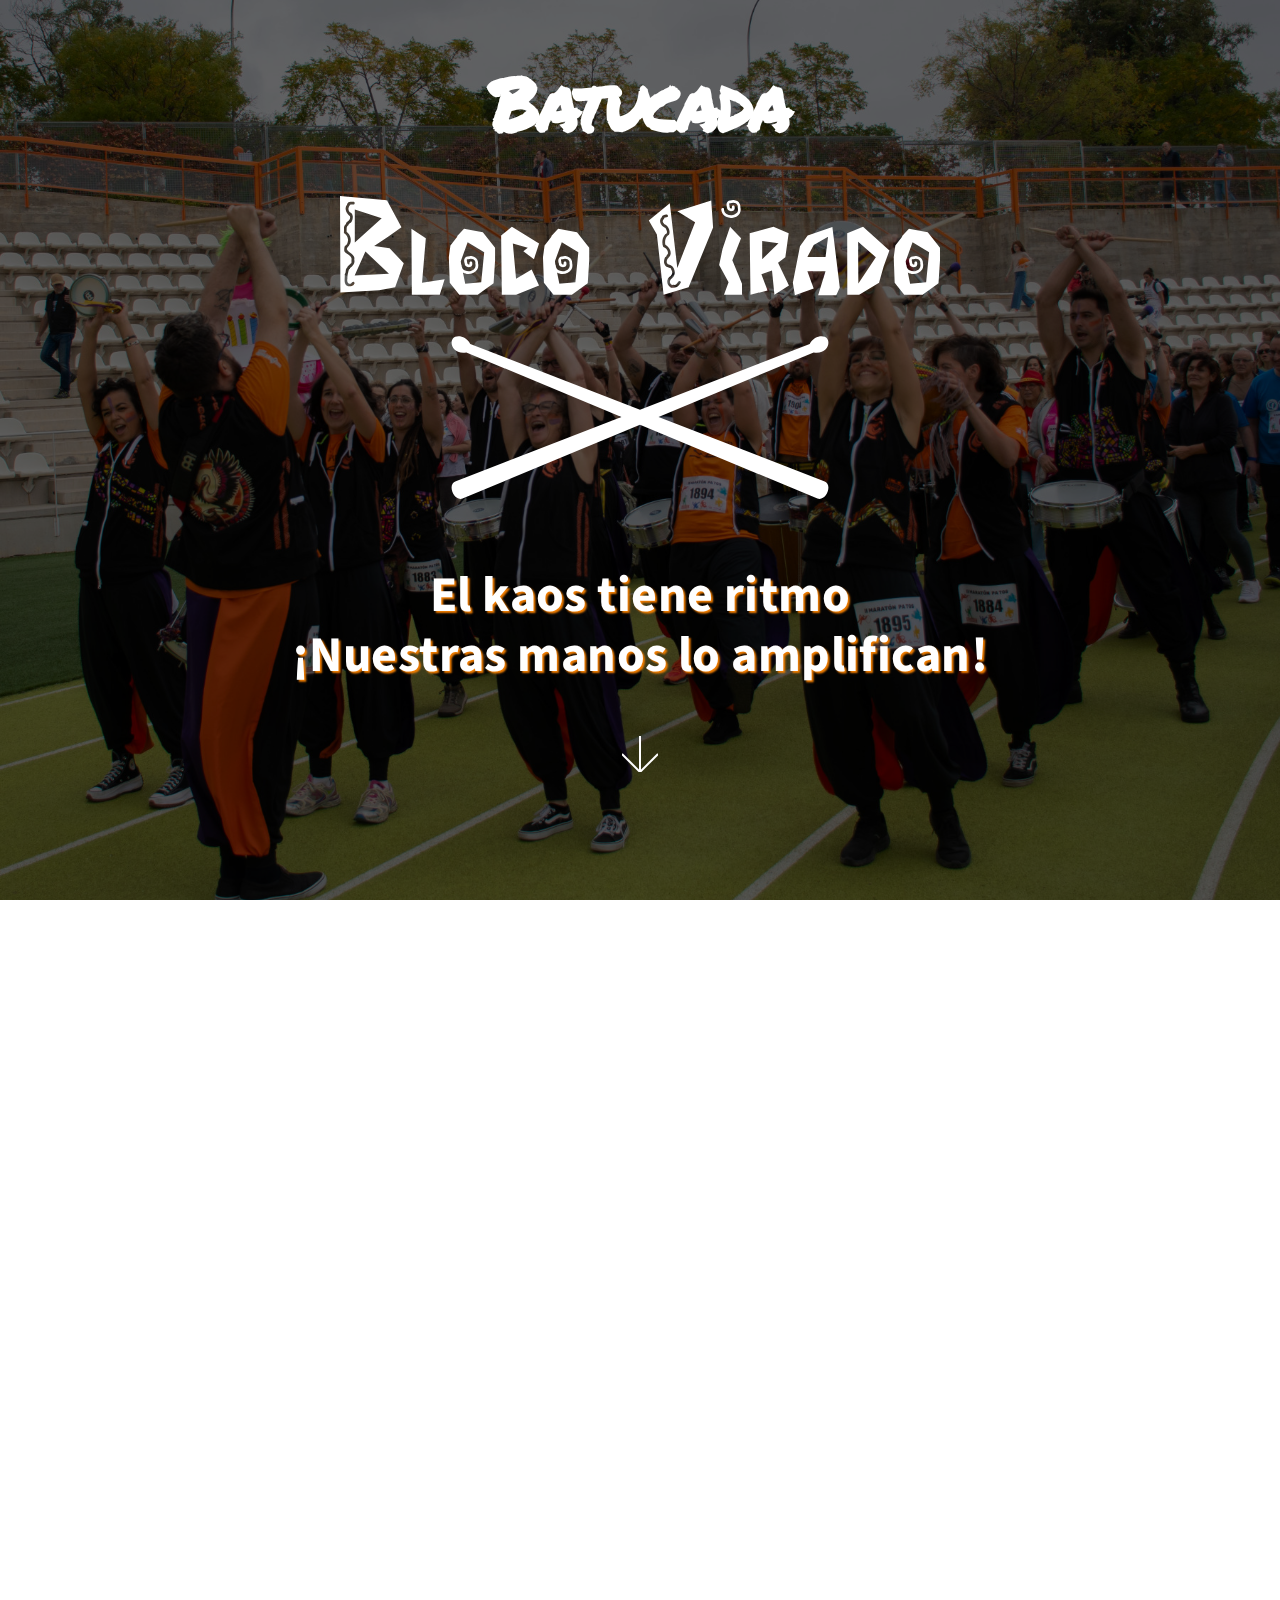
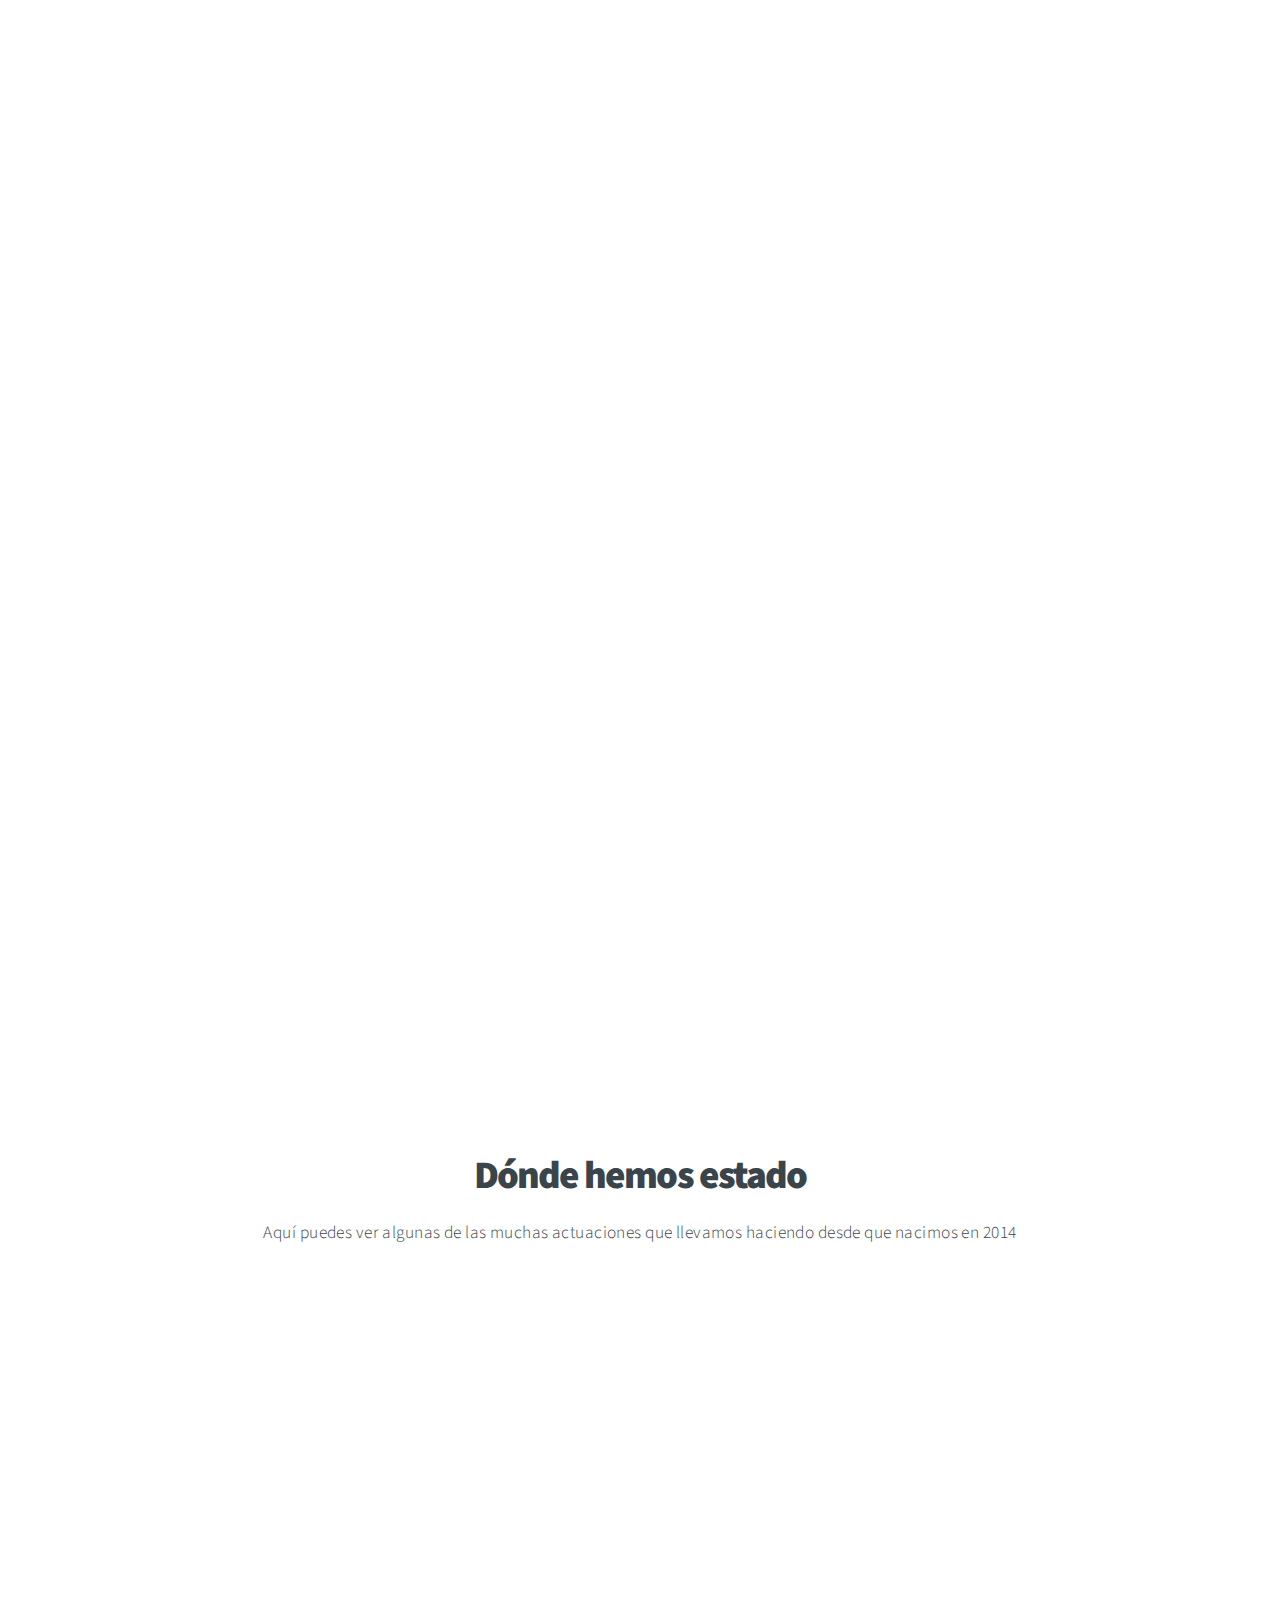
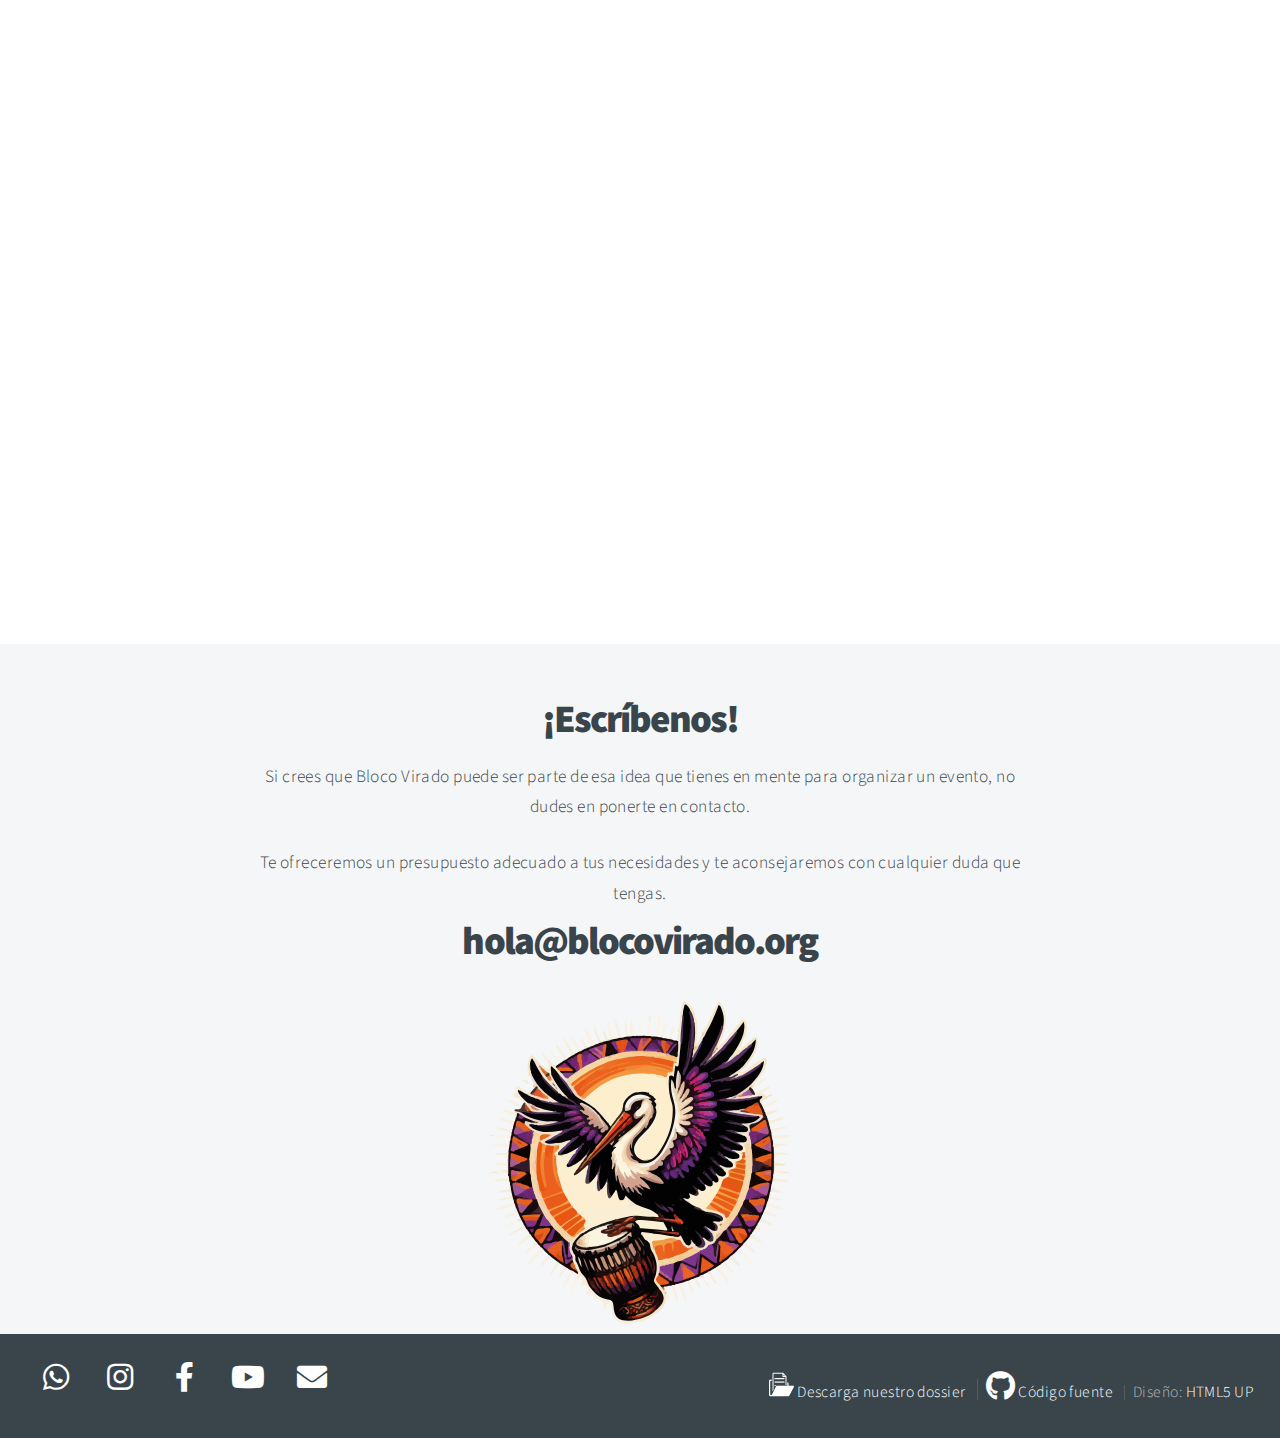
<file: public/index.html>
<!DOCTYPE HTML>
<!--
	Big Picture by HTML5 UP
	html5up.net | @ajlkn
	Free for personal and commercial use under the CCA 3.0 license (html5up.net/license)
-->
<html>
<head>
    <title>Batucada Bloco Virado</title>
    <link rel="icon" type="image/x-icon" href="images/favicon.png">
    <meta charset="utf-8"/>
    <meta name="viewport" content="width=device-width, initial-scale=1, user-scalable=no"/>
    <link rel="stylesheet" href="assets/css/main.css?v=1.2"/>
    <link rel="stylesheet" href="assets/css/custom.css?v=1.2"/>
    <noscript>
        <link rel="stylesheet" href="assets/css/noscript.css"/>
    </noscript>

    <meta property="og:title" content="Batucada Bloco Virado"/>
    <meta property="og:description"
          content="El kaos tiene ritmo ¡Nuestras manos lo amplifican! - Vista nuestra web para conocernos ;)"/>
    <meta property="og:type" content="website"/>
    <meta property="og:url" content="https://blocovirado.org"/>
    <meta property="og:image" content="https://blocovirado.org/images/preview-og3.jpg?v=1.2"/>
    <meta property="og:updated_time" content="2025-02-24T04:50:06+01:00"/>

</head>
<body class="is-preload">


<!-- Intro -->
<section id="intro" class="main style1 dark fullscreen">
    <div class="content">
        <header>
            <h2 class="custom-font">Batucada</h2>
        </header>
        <p>
            <img src="images/logo/NombreBaquetas.svg" class="portada white-filter">
        </p>
        <p class="slogan">
            El kaos tiene ritmo <br>
            ¡Nuestras manos lo amplifican!
        </p>
        <footer>
            <img src="assets/css/images/arrow.svg">
        </footer>
    </div>
</section>

<!-- One -->
<section id="one" class="main style2 right dark fullscreen">
    <div class="content box style2">
        <header>
            <h2>Quiénes somos</h2>
        </header>
        <p>Somos un <b>grupo de batucada</b> de Alcalá de Henares apasionado por los ritmos brasileños como samba
            carioca y samba reggae,
            y otros como funky, cumbia, merengue y afro.</p>
        <p> Somos <b>alegría, fiesta, ritmo, animación</b>, y hacemos que toda persona que nos escucha ¡se contagie con
            nuestra energía!</p>
    </div>
</section>

<!-- Two -->
<section id="two" class="main style2 left dark fullscreen">
    <div class="content box style2">
        <header>
            <h2>Qué ofrecemos</h2>
        </header>
        <p>Llevamos la fuerza de la percusión brasileña a cualquier evento y lugar, tanto en movimiento como en
            estático.
        <p>
            Tocamos en <b>fiestas populares, pasacalles, escuelas, bodas, fiestas particulares y de empresas,
            despedidas de soltero/a, festivales, actos solidarios y benéficos o encuentros de batucadas.</b></p>
    </div>
</section>

<!-- Performances -->
<section id="work" class="main style3 primary">
    <div class="content">
        <header>
            <h2>Dónde hemos estado</h2>
            <p>Aquí puedes ver algunas de las muchas actuaciones que llevamos haciendo desde que nacimos en 2014 </p>
        </header>

        <!-- Gallery  -->
        <div class="gallery">

            <article class="from-left">
                <a href="images/fulls/maraton-pa-tos-full.jpeg" class="image fit orange">
                    <img class="img-bolo" src="images/fulls/maraton-pa-tos-full.jpeg"
                         title="Maratón pa tos (Fund. Gomaespuma) - Octubre 2024"
                         alt="Maratón pa tos (Fund. Gomaespuma) - Octubre 2024"/>
                    <div class="image-title">
                        Maratón pa tos (Fund. Gomaespuma)<p>-Octubre 2024-
                    </div>
                </a>
            </article>
            <article class="from-right">
                <a href="images/fulls/alcalasuena24.jpeg" class="image fit purple">
                    <img class="img-bolo" src="images/fulls/alcalasuena24.jpeg"
                         title="Festival Alcalá Suena - Junio 2024"
                         alt="Festival Alcalá Suena - Junio 2024"/>
                    <div class="image-title">
                        Festival Alcalá Suena<p>-Junio 2024-
                    </div>
                </a>
            </article>
            <article class="from-left">
                <a href="images/fulls/cabalgatavillanueva.jpeg" class="image fit orange">
                    <img class="img-bolo" src="images/fulls/cabalgatavillanueva.jpeg"
                         title="Cabalgata Villanueva de la Torre"
                         alt="Cabalgata Villanueva de la Torre"/>
                    <div class="image-title">
                        Cabalgata Villanueva de la Torre
                    </div>
                </a>
            </article>
            <article class="from-right">
                <a href="images/fulls/ritmosintegran.jpeg" class="image fit purple">
                    <img class="img-bolo" src="images/fulls/ritmosintegran.jpeg"
                         title="Festival Ritmos que integran - Mayo 2023"
                         alt="Festival Ritmos que integran - Mayo 2023"/>
                    <div class="image-title">
                        Festival Ritmos que integran<p>- Mayo 2023-
                    </div>
                </a>
            </article>
            <article class="from-left">
                <a href="images/fulls/marcha-ela.jpeg" class="image fit orange">
                    <img class="img-bolo" src="images/fulls/marcha-ela.jpeg"
                         title="Marcha benéfica Dale Caña al ELA - Febrero 2024"
                         alt="Marcha benéfica Dale Caña al ELA - Febrero 2024"/>
                    <div class="image-title">
                        Marcha benéfica Dale Caña al ELA<p>- Febrero 2024-
                    </div>
                </a>
            </article>
            <article class="from-right">
                <a href="images/fulls/marcha-zombi.jpg" class="image fit purple">
                    <img class="img-bolo" src="images/fulls/marcha-zombi.jpg"
                         title="Marcha Zombi Alcalá - Octubre 2018"
                         alt="Marcha Zombi Alcalá - Octubre 2018"/>
                    <div class="image-title">
                        Marcha Zombi Alcalá<p>- Octubre 2018-
                    </div>
                </a>
            </article>
        </div>

    </div>
</section>


<!-- Upcoming events -->
<eventos-aem id-banda="265"></eventos-aem>
<script src="assets/js/aem-events-component.js"></script>


<!-- Contact -->
<section id="contact" class="main style3 secondary">
    <div class="content">
        <header>
            <h2>¡Escríbenos!</h2>
            <p> Si crees que Bloco Virado puede ser parte de esa idea que tienes en mente para organizar un evento,
                no dudes en ponerte en contacto.</p>
            <p>Te ofreceremos un presupuesto adecuado a tus necesidades y te aconsejaremos con cualquier duda que
                tengas. </p>

            <h2>
                <script type="text/javascript">
                    document.write(`<a href="mailto:&#104;&#111;&#108;&#97;&#64;&#98;&#108;&#111;&#99;&#111;&#118;&#105;&#114;&#97;&#100;&#111;&#46;&#111;&#114;&#103;" rel="nofollow noopener noreferrer">&#104;&#111;&#108;&#97;&#64;&#98;&#108;&#111;&#99;&#111;&#118;&#105;&#114;&#97;&#100;&#111;&#46;&#111;&#114;&#103;</a>`);
                </script>
            </h2>

        </header>

        <img src="images/logo/LogoCiguena.svg" class="logo-ciguena"/>

        <h3 hidden>Para más información <a href="#">descarga nuestro dossier</a></h3>
    </div>
</section>

<!-- Footer -->
<footer id="footer">

    <!-- Icons -->
    <ul class="icons">
        <li><a href="https://wa.me/34633113013" class="icon brands fa-whatsapp" target="_blank"><span class="label">Whatsapp</span></a>
        </li>
        <li><a href="https://www.instagram.com/batucada_bloco_virado/" class="icon brands fa-instagram"
               target="_blank"><span class="label">Instagram</span></a></li>
        <li><a href="https://www.facebook.com/blocovirado" class="icon brands fa-facebook-f" target="_blank"><span
                class="label">Facebook</span></a></li>
        <li><a href="https://www.youtube.com/@blocoviradobatucada8221" class="icon brands fa-youtube"
               target="_blank"><span class="label">Youtube</span></a></li>
        <li>
                <script type="text/javascript">
                    document.write(`<a href="mailto:&#104;&#111;&#108;&#97;&#64;&#98;&#108;&#111;&#99;&#111;&#118;&#105;&#114;&#97;&#100;&#111;&#46;&#111;&#114;&#103;"
                    rel="nofollow noopener noreferrer" class="icon solid fa-envelope">
                    <span class="label">Email</span></a>`);
                </script>
        </li>
    </ul>

    <!-- Menu -->
    <ul class="menu">
        <li><a href="https://drive.google.com/file/d/121yFfQ6nRbKOkJnIb5UZnzT1TJmCPMGb/view?usp=drivesdk0"
               target="_blank"><img src="images/ic_dossier.png" width="25"/> Descarga nuestro dossier</a></li>
        <li><a href="https://github.com/jbc25/web-bloco-virado" class="icon brands fa-github"
                              target="_blank"> Código fuente</a></li>
        <li>Diseño: <a href="https://html5up.net" target="_blank">HTML5 UP</a></li>
    </ul>

</footer>

<!-- Scripts -->
<script src="assets/js/jquery.min.js"></script>
<script src="assets/js/jquery.poptrox.min.js"></script>
<script src="assets/js/jquery.scrolly.min.js"></script>
<script src="assets/js/jquery.scrollex.min.js"></script>
<script src="assets/js/browser.min.js"></script>
<script src="assets/js/breakpoints.min.js"></script>
<script src="assets/js/util.js"></script>
<script src="assets/js/main.js"></script>

</body>
</html>
</file>
<file: public/assets/css/custom.css>
@font-face{
  font-family: "Marker";
  src: url("../webfonts/PermanentMarker-Regular.ttf") format("truetype");
}

.custom-font {
    font-family: "Marker";
}

.white-filter {
    filter: brightness(0) saturate(100%) invert(100%) sepia(0%) saturate(1581%) hue-rotate(215deg) brightness(118%) contrast(100%);
}

.logo-header img {
    height: 50px;
}

.portada {
    width: 90%;
    max-width: 600px;
    padding-top: 40px;
    padding-bottom: 40px;
}

.slogan {
    text-shadow: 2px 2px 2px #f17d00;
    font-weight: bold;
    font-size: 50px;
    line-height: 1.2;
}

@media screen and (max-width: 736px) {

    .slogan {
        font-size: 30px;
    }
}

.logo-lineas-ropa {
    filter: brightness(0) saturate(100%) invert(29%) sepia(16%) saturate(3642%) hue-rotate(289deg) brightness(88%) contrast(89%);
    width: 80%;
    max-width: 600px;
}

a:link, a:visited {
  text-decoration: none !important;
}

.logo-ciguena {
    max-width: 300px;

}



/* Bolos grid */

.img-bolo {
	height: 300px !important;
    height: auto;
    object-fit: cover;
}



.image-title {
    position: absolute;
    top: 50%;
    left: 50%;
    transform: translate(-50%, -50%);
    background: rgba(0, 0, 0, 0.6);
    color: white;
    padding: 10px 20px;
    border-radius: 5px;
    font-size: 1.3em;
    text-align: center;
    max-width: 80%;
}


.orange:before {
    border: 4px solid #ef7d00;
    background-color: rgba(239, 125, 0, 0.5); /* #ef7d00 with 0.3 opacity */
}

.purple:before {
    border: 4px solid #ad4582;
    background-color: rgba(173, 69, 130, 0.5); /* #ef7d00 with 0.3 opacity */
}
</file>
<file: public/assets/css/noscript.css>
/*
	Big Picture by HTML5 UP
	html5up.net | @ajlkn
	Free for personal and commercial use under the CCA 3.0 license (html5up.net/license)
*/

/* Loader */

	body:before, body:after {
		display: none;
	}
</file>
<file: public/assets/css/main.css>
@import url("https://fonts.googleapis.com/css?family=Source+Sans+Pro:300,900");
@import url("fontawesome-all.min.css");

/*
	Big Picture by HTML5 UP
	html5up.net | @ajlkn
	Free for personal and commercial use under the CCA 3.0 license (html5up.net/license)
*/

html, body, div, span, applet, object,
iframe, h1, h2, h3, h4, h5, h6, p, blockquote,
pre, a, abbr, acronym, address, big, cite,
code, del, dfn, em, img, ins, kbd, q, s, samp,
small, strike, strong, sub, sup, tt, var, b,
u, i, center, dl, dt, dd, ol, ul, li, fieldset,
form, label, legend, table, caption, tbody,
tfoot, thead, tr, th, td, article, aside,
canvas, details, embed, figure, figcaption,
footer, header, hgroup, menu, nav, output, ruby,
section, summary, time, mark, audio, video {
	margin: 0;
	padding: 0;
	border: 0;
	font-size: 100%;
	font: inherit;
	vertical-align: baseline;}

article, aside, details, figcaption, figure,
footer, header, hgroup, menu, nav, section {
	display: block;}

body {
	line-height: 1;
}

ol, ul {
	list-style: none;
}

blockquote, q {
	quotes: none;
}

	blockquote:before, blockquote:after, q:before, q:after {
		content: '';
		content: none;
	}

table {
	border-collapse: collapse;
	border-spacing: 0;
}

body {
	-webkit-text-size-adjust: none;
}

mark {
	background-color: transparent;
	color: inherit;
}

input::-moz-focus-inner {
	border: 0;
	padding: 0;
}

input, select, textarea {
	-moz-appearance: none;
	-webkit-appearance: none;
	-ms-appearance: none;
	appearance: none;
}

/* Basic */

	@-ms-viewport {
		width: device-width;
	}

	html {
		height: 100%;
	}

	html {
		box-sizing: border-box;
	}

	*, *:before, *:after {
		box-sizing: inherit;
	}

	body {
		background: #ffffff;
		height: 100%;
		min-width: 320px;
	}

		body.is-preload *, body.is-preload *:before, body.is-preload *:after {
			-moz-animation: none !important;
			-webkit-animation: none !important;
			-ms-animation: none !important;
			animation: none !important;
			-moz-transition: none !important;
			-webkit-transition: none !important;
			-ms-transition: none !important;
			transition: none !important;
		}

/* Spinner */

	@-moz-keyframes spinner-rotate {
		0% {
			-moz-transform: scale(1) rotate(0deg);
			-webkit-transform: scale(1) rotate(0deg);
			-ms-transform: scale(1) rotate(0deg);
			transform: scale(1) rotate(0deg);
		}

		100% {
			-moz-transform: scale(1) rotate(360deg);
			-webkit-transform: scale(1) rotate(360deg);
			-ms-transform: scale(1) rotate(360deg);
			transform: scale(1) rotate(360deg);
		}
	}

	@-webkit-keyframes spinner-rotate {
		0% {
			-moz-transform: scale(1) rotate(0deg);
			-webkit-transform: scale(1) rotate(0deg);
			-ms-transform: scale(1) rotate(0deg);
			transform: scale(1) rotate(0deg);
		}

		100% {
			-moz-transform: scale(1) rotate(360deg);
			-webkit-transform: scale(1) rotate(360deg);
			-ms-transform: scale(1) rotate(360deg);
			transform: scale(1) rotate(360deg);
		}
	}

	@-ms-keyframes spinner-rotate {
		0% {
			-moz-transform: scale(1) rotate(0deg);
			-webkit-transform: scale(1) rotate(0deg);
			-ms-transform: scale(1) rotate(0deg);
			transform: scale(1) rotate(0deg);
		}

		100% {
			-moz-transform: scale(1) rotate(360deg);
			-webkit-transform: scale(1) rotate(360deg);
			-ms-transform: scale(1) rotate(360deg);
			transform: scale(1) rotate(360deg);
		}
	}

	@keyframes spinner-rotate {
		0% {
			-moz-transform: scale(1) rotate(0deg);
			-webkit-transform: scale(1) rotate(0deg);
			-ms-transform: scale(1) rotate(0deg);
			transform: scale(1) rotate(0deg);
		}

		100% {
			-moz-transform: scale(1) rotate(360deg);
			-webkit-transform: scale(1) rotate(360deg);
			-ms-transform: scale(1) rotate(360deg);
			transform: scale(1) rotate(360deg);
		}
	}

/* Loader */

	@-moz-keyframes spinner-show {
		0% {
			opacity: 0;
		}

		100% {
			opacity: 1;
		}
	}

	@-webkit-keyframes spinner-show {
		0% {
			opacity: 0;
		}

		100% {
			opacity: 1;
		}
	}

	@-ms-keyframes spinner-show {
		0% {
			opacity: 0;
		}

		100% {
			opacity: 1;
		}
	}

	@keyframes spinner-show {
		0% {
			opacity: 0;
		}

		100% {
			opacity: 1;
		}
	}

	@-moz-keyframes spinner-hide {
		0% {
			-moz-transform: scale(1) rotate(0deg);
			-webkit-transform: scale(1) rotate(0deg);
			-ms-transform: scale(1) rotate(0deg);
			transform: scale(1) rotate(0deg);
			color: #e5e6e7;
			z-index: 100001;
		}

		99% {
			-moz-transform: scale(0.5) rotate(360deg);
			-webkit-transform: scale(0.5) rotate(360deg);
			-ms-transform: scale(0.5) rotate(360deg);
			transform: scale(0.5) rotate(360deg);
			color: #e5e6e7;
			z-index: 100001;
		}

		100% {
			-moz-transform: scale(0.5) rotate(360deg);
			-webkit-transform: scale(0.5) rotate(360deg);
			-ms-transform: scale(0.5) rotate(360deg);
			transform: scale(0.5) rotate(360deg);
			color: #e5e6e7;
			z-index: -1;
		}
	}

	@-webkit-keyframes spinner-hide {
		0% {
			-moz-transform: scale(1) rotate(0deg);
			-webkit-transform: scale(1) rotate(0deg);
			-ms-transform: scale(1) rotate(0deg);
			transform: scale(1) rotate(0deg);
			color: #e5e6e7;
			z-index: 100001;
		}

		99% {
			-moz-transform: scale(0.5) rotate(360deg);
			-webkit-transform: scale(0.5) rotate(360deg);
			-ms-transform: scale(0.5) rotate(360deg);
			transform: scale(0.5) rotate(360deg);
			color: #e5e6e7;
			z-index: 100001;
		}

		100% {
			-moz-transform: scale(0.5) rotate(360deg);
			-webkit-transform: scale(0.5) rotate(360deg);
			-ms-transform: scale(0.5) rotate(360deg);
			transform: scale(0.5) rotate(360deg);
			color: #e5e6e7;
			z-index: -1;
		}
	}

	@-ms-keyframes spinner-hide {
		0% {
			-moz-transform: scale(1) rotate(0deg);
			-webkit-transform: scale(1) rotate(0deg);
			-ms-transform: scale(1) rotate(0deg);
			transform: scale(1) rotate(0deg);
			color: #e5e6e7;
			z-index: 100001;
		}

		99% {
			-moz-transform: scale(0.5) rotate(360deg);
			-webkit-transform: scale(0.5) rotate(360deg);
			-ms-transform: scale(0.5) rotate(360deg);
			transform: scale(0.5) rotate(360deg);
			color: #e5e6e7;
			z-index: 100001;
		}

		100% {
			-moz-transform: scale(0.5) rotate(360deg);
			-webkit-transform: scale(0.5) rotate(360deg);
			-ms-transform: scale(0.5) rotate(360deg);
			transform: scale(0.5) rotate(360deg);
			color: #e5e6e7;
			z-index: -1;
		}
	}

	@keyframes spinner-hide {
		0% {
			-moz-transform: scale(1) rotate(0deg);
			-webkit-transform: scale(1) rotate(0deg);
			-ms-transform: scale(1) rotate(0deg);
			transform: scale(1) rotate(0deg);
			color: #e5e6e7;
			z-index: 100001;
		}

		99% {
			-moz-transform: scale(0.5) rotate(360deg);
			-webkit-transform: scale(0.5) rotate(360deg);
			-ms-transform: scale(0.5) rotate(360deg);
			transform: scale(0.5) rotate(360deg);
			color: #e5e6e7;
			z-index: 100001;
		}

		100% {
			-moz-transform: scale(0.5) rotate(360deg);
			-webkit-transform: scale(0.5) rotate(360deg);
			-ms-transform: scale(0.5) rotate(360deg);
			transform: scale(0.5) rotate(360deg);
			color: #e5e6e7;
			z-index: -1;
		}
	}

	@-moz-keyframes overlay-hide {
		0% {
			opacity: 1;
			z-index: 100000;
		}

		15% {
			opacity: 1;
			z-index: 100000;
		}

		99% {
			opacity: 0;
			z-index: 100000;
		}

		100% {
			opacity: 0;
			z-index: -1;
		}
	}

	@-webkit-keyframes overlay-hide {
		0% {
			opacity: 1;
			z-index: 100000;
		}

		15% {
			opacity: 1;
			z-index: 100000;
		}

		99% {
			opacity: 0;
			z-index: 100000;
		}

		100% {
			opacity: 0;
			z-index: -1;
		}
	}

	@-ms-keyframes overlay-hide {
		0% {
			opacity: 1;
			z-index: 100000;
		}

		15% {
			opacity: 1;
			z-index: 100000;
		}

		99% {
			opacity: 0;
			z-index: 100000;
		}

		100% {
			opacity: 0;
			z-index: -1;
		}
	}

	@keyframes overlay-hide {
		0% {
			opacity: 1;
			z-index: 100000;
		}

		15% {
			opacity: 1;
			z-index: 100000;
		}

		99% {
			opacity: 0;
			z-index: 100000;
		}

		100% {
			opacity: 0;
			z-index: -1;
		}
	}

	body {
		text-decoration: none;
	}

		body:before {
			-moz-animation: spinner-show 1.5s 1 0.25s ease forwards, spinner-hide 0.25s ease-in-out forwards !important;
			-webkit-animation: spinner-show 1.5s 1 0.25s ease forwards, spinner-hide 0.25s ease-in-out forwards !important;
			-ms-animation: spinner-show 1.5s 1 0.25s ease forwards, spinner-hide 0.25s ease-in-out forwards !important;
			animation: spinner-show 1.5s 1 0.25s ease forwards, spinner-hide 0.25s ease-in-out forwards !important;
			-moz-transform-origin: 50% 50%;
			-webkit-transform-origin: 50% 50%;
			-ms-transform-origin: 50% 50%;
			transform-origin: 50% 50%;
			-moz-osx-font-smoothing: grayscale;
			-webkit-font-smoothing: antialiased;
			font-family: FontAwesome;
			font-style: normal;
			font-weight: normal;
			text-transform: none !important;
			color: #e5e6e7;
			content: '\f1ce';
			cursor: default;
			display: block;
			font-size: 2em;
			height: 2em;
			left: 50%;
			line-height: 2em;
			margin: -1em 0 0 -1em;
			opacity: 0;
			position: fixed;
			text-align: center;
			top: 50%;
			width: 2em;
			z-index: -1;
		}

		body:after {
			-moz-animation: overlay-hide 1.5s ease-in forwards !important;
			-webkit-animation: overlay-hide 1.5s ease-in forwards !important;
			-ms-animation: overlay-hide 1.5s ease-in forwards !important;
			animation: overlay-hide 1.5s ease-in forwards !important;
			background: #ffffff;
			content: '';
			display: block;
			height: 100%;
			left: 0;
			opacity: 0;
			position: fixed;
			top: 0;
			width: 100%;
			z-index: -1;
		}

		body.is-preload:before {
			-moz-animation: spinner-show 1.5s 1 0.25s ease forwards, spinner-rotate 0.75s infinite linear !important;
			-webkit-animation: spinner-show 1.5s 1 0.25s ease forwards, spinner-rotate 0.75s infinite linear !important;
			-ms-animation: spinner-show 1.5s 1 0.25s ease forwards, spinner-rotate 0.75s infinite linear !important;
			animation: spinner-show 1.5s 1 0.25s ease forwards, spinner-rotate 0.75s infinite linear !important;
			z-index: 100001;
		}

		body.is-preload:after {
			-moz-animation: none !important;
			-webkit-animation: none !important;
			-ms-animation: none !important;
			animation: none !important;
			opacity: 1;
			z-index: 100000;
		}

	@media (-webkit-min-device-pixel-ratio: 2) {

		body:before {
			line-height: 2.025em;
		}

	}

/* Type */

	body, input, textarea, select {
		font-family: "Source Sans Pro", "sans-serif";
		font-weight: 300;
		font-size: 18pt;
		line-height: 1.75em;
		color: #39454b;
		letter-spacing: 0.025em;
	}

		@media screen and (max-width: 1920px) {

			body, input, textarea, select {
				font-size: 17pt;
			}

		}

		@media screen and (max-width: 1680px) {

			body, input, textarea, select {
				font-size: 15pt;
			}

		}

		@media screen and (max-width: 1280px) {

			body, input, textarea, select {
				font-size: 13pt;
			}

		}

		@media screen and (max-width: 1000px) {

			body, input, textarea, select {
				font-size: 13pt;
			}

		}

		@media screen and (max-width: 736px) {

			body, input, textarea, select {
				font-size: 12pt;
				line-height: 1.5em;
			}

		}

	h1, h2, h3, h4, h5, h6 {
		font-weight: 900;
		color: inherit;
		letter-spacing: -0.0325em;
	}

		h1 a, h2 a, h3 a, h4 a, h5 a, h6 a {
			color: inherit;
			text-decoration: none;
		}

	h2 {
		font-size: 2.25em;
		line-height: 1.25em;
		letter-spacing: -0.05em;
	}

	@media screen and (max-width: 736px) {

		h2 {
			font-size: 2em;
		}

	}

	strong, b {
		font-weight: 900;
		color: inherit;
	}

	em, i {
		font-style: italic;
	}

	a {
		-moz-transition: color 0.2s ease-in-out;
		-webkit-transition: color 0.2s ease-in-out;
		-ms-transition: color 0.2s ease-in-out;
		transition: color 0.2s ease-in-out;
		color: #98c593;
	}

	sub {
		position: relative;
		top: 0.5em;
		font-size: 0.8em;
	}

	sup {
		position: relative;
		top: -0.5em;
		font-size: 0.8em;
	}

	hr {
		border: 0;
		border-top: solid 1px #e5e6e7;
	}

	blockquote {
		border-left: solid 0.5em #e5e6e7;
		padding: 1em 0 1em 2em;
		font-style: italic;
	}

	p, ul, ol, dl, table {
		margin-bottom: 1em;
	}

/* Box */

	.box {
		background: #ffffff;
		color: #39454b;
		padding: 2em;
	}

		.box > :last-child {
			margin-bottom: 0;
		}

		.box.style2 {
			padding: 3.5em 2.5em 3.5em 2.5em;
		}

		@media screen and (max-width: 736px) {

			.box {
				padding: 1em;
			}

				.box.style2 {
					padding: 1.5em 1.25em 1.5em 1.25em;
					background-color: rgba(255, 255, 255, 0.9);
				}

		}

/* Button */

	input[type="button"],
	input[type="submit"],
	input[type="reset"],
	.button,
	button {
		-moz-appearance: none;
		-webkit-appearance: none;
		-ms-appearance: none;
		appearance: none;
		-moz-transition: background-color 0.2s ease-in-out;
		-webkit-transition: background-color 0.2s ease-in-out;
		-ms-transition: background-color 0.2s ease-in-out;
		transition: background-color 0.2s ease-in-out;
		background-color: #98c593;
		border: 0;
		border-radius: 3.5em;
		color: #ffffff;
		cursor: pointer;
		display: inline-block;
		height: 3.5em;
		line-height: 3.5em;
		outline: 0;
		padding: 0 2em 0 2em;
		position: relative;
		text-align: center;
		text-decoration: none;
	}

		input[type="button"].down,
		input[type="submit"].down,
		input[type="reset"].down,
		.button.down,
		button.down {
			width: 5em;
			height: 5em;
			line-height: 4.5em;
			padding: 0;
			background-image: url("images/dark-arrow.svg");
			background-position: center center;
			background-repeat: no-repeat;
			text-indent: -10em;
			overflow: hidden;
		}

			input[type="button"].down.anchored,
			input[type="submit"].down.anchored,
			input[type="reset"].down.anchored,
			.button.down.anchored,
			button.down.anchored {
				bottom: 0;
				border-bottom: 0;
				border-radius: 3em 3em 0 0;
				height: 4.5em;
				margin-left: -2.5em;
			}

		input[type="button"].anchored,
		input[type="submit"].anchored,
		input[type="reset"].anchored,
		.button.anchored,
		button.anchored {
			position: absolute;
			left: 50%;
		}

		input[type="button"]:hover,
		input[type="submit"]:hover,
		input[type="reset"]:hover,
		.button:hover,
		button:hover {
			background-color: #a8cea4;
		}

		input[type="button"]:active,
		input[type="submit"]:active,
		input[type="reset"]:active,
		.button:active,
		button:active {
			background-color: #88bc82;
		}

		input[type="button"].style2,
		input[type="submit"].style2,
		input[type="reset"].style2,
		.button.style2,
		button.style2 {
			background-color: transparent;
			border: solid 2px #e5e6e7;
			color: inherit;
		}

			input[type="button"].style2:hover,
			input[type="submit"].style2:hover,
			input[type="reset"].style2:hover,
			.button.style2:hover,
			button.style2:hover {
				background-color: rgba(229, 230, 231, 0.25);
			}

			input[type="button"].style2:active,
			input[type="submit"].style2:active,
			input[type="reset"].style2:active,
			.button.style2:active,
			button.style2:active {
				background-color: rgba(229, 230, 231, 0.375);
			}

			input[type="button"].style2.down,
			input[type="submit"].style2.down,
			input[type="reset"].style2.down,
			.button.style2.down,
			button.style2.down {
				background-image: url("images/arrow.svg");
			}

/* Form */

	form {
		margin: 0 0 2em 0;
	}

		form > :last-child {
			margin-bottom: 0;
		}

		form > .fields {
			display: -moz-flex;
			display: -webkit-flex;
			display: -ms-flex;
			display: flex;
			-moz-flex-wrap: wrap;
			-webkit-flex-wrap: wrap;
			-ms-flex-wrap: wrap;
			flex-wrap: wrap;
			width: calc(100% + 3em);
			margin: -1.5em 0 2em -1.5em;
		}

			form > .fields > .field {
				-moz-flex-grow: 0;
				-webkit-flex-grow: 0;
				-ms-flex-grow: 0;
				flex-grow: 0;
				-moz-flex-shrink: 0;
				-webkit-flex-shrink: 0;
				-ms-flex-shrink: 0;
				flex-shrink: 0;
				padding: 1.5em 0 0 1.5em;
				width: calc(100% - 1.5em);
			}

				form > .fields > .field.half {
					width: calc(50% - 0.75em);
				}

				form > .fields > .field.third {
					width: calc(100%/3 - 0.5em);
				}

				form > .fields > .field.quarter {
					width: calc(25% - 0.375em);
				}

		@media screen and (max-width: 480px) {

			form > .fields {
				width: calc(100% + 2em);
				margin: -1em 0 2em -1em;
			}

				form > .fields > .field {
					padding: 1em 0 0 1em;
					width: calc(100% - 1em);
				}

					form > .fields > .field.half {
						width: calc(100% - 1em);
					}

					form > .fields > .field.third {
						width: calc(100% - 1em);
					}

					form > .fields > .field.quarter {
						width: calc(100% - 1em);
					}

		}

	label {
		display: block;
	}

	input[type="text"],
	input[type="password"],
	input[type="email"],
	input[type="tel"],
	input[type="search"],
	input[type="url"],
	select,
	textarea {
		-moz-appearance: none;
		-webkit-appearance: none;
		-ms-appearance: none;
		appearance: none;
		-moz-transition: border-color 0.2s ease-in-out, color 0.2s ease-in-out;
		-webkit-transition: border-color 0.2s ease-in-out, color 0.2s ease-in-out;
		-ms-transition: border-color 0.2s ease-in-out, color 0.2s ease-in-out;
		transition: border-color 0.2s ease-in-out, color 0.2s ease-in-out;
		color: #39454b;
		display: block;
		width: 100%;
		padding: 0.65em 0.75em;
		background: none;
		border: solid 2px #e5e6e7;
		color: inherit;
		border-radius: 0.5em;
		outline: none;
	}

		input[type="text"]:focus,
		input[type="password"]:focus,
		input[type="email"]:focus,
		input[type="tel"]:focus,
		input[type="search"]:focus,
		input[type="url"]:focus,
		select:focus,
		textarea:focus {
			border-color: #9ac8e9;
		}

	input[type="text"],
	input[type="password"],
	input[type="email"],
	input[type="tel"],
	input[type="search"],
	input[type="url"],
	select {
		line-height: 1.35em;
	}

	textarea {
		min-height: 8em;
	}

	::-moz-focus-inner {
		border: 0;
	}

	::-webkit-input-placeholder {
		opacity: 0.375;
	}

	:-moz-placeholder {
		opacity: 0.375;
	}

	::-moz-placeholder {
		opacity: 0.375;
	}

	:-ms-input-placeholder {
		opacity: 0.375;
	}

/* Icon */

	.icon {
		text-decoration: none;
		position: relative;
		text-decoration: none;
	}

		.icon:before {
			-moz-osx-font-smoothing: grayscale;
			-webkit-font-smoothing: antialiased;
			display: inline-block;
			font-style: normal;
			font-size: 30px;
			font-variant: normal;
			text-rendering: auto;
			line-height: 1;
			text-transform: none !important;
			font-family: 'Font Awesome 5 Free';
			font-weight: 400;
		}

		.icon:before {
			line-height: inherit;
		}

		.icon > .label {
			display: none;
		}

		.icon.solid:before {
			font-weight: 900;
		}

		.icon.brands:before {
			font-family: 'Font Awesome 5 Brands';
		}

/* Image */

	.image {
		position: relative;
		display: inline-block;
	}

		.image:before {
			content: '';
			position: absolute;
			left: 0;
			top: 0;
			width: 100%;
			height: 100%;
			background: url("images/overlay.png");
		}

		.image img {
			display: block;
			width: 100%;
		}

		.image.featured {
			display: block;
			width: 100%;
			margin: 0 0 2em 0;
		}

		.image.fit {
			display: block;
			width: 100%;
		}


		.image.left {
			float: left;
			margin: 0 2em 2em 0;
		}

		.image.centered {
			display: block;
			margin: 0 0 2em 0;
		}

			.image.centered img {
				margin: 0 auto;
				width: auto;
			}

/* List */

	ul.default {
		list-style: disc;
		padding-left: 1em;
	}

		ul.default li {
			padding-left: 0.5em;
		}

	ul.menu {
		cursor: default;
	}

		ul.menu li {
			display: inline-block;
			line-height: 1em;
			border-left: solid 1px #e5e6e7;
			padding: 0 0 0 0.5em;
			margin: 0 0 0 0.5em;
		}

			ul.menu li:first-child {
				border-left: 0;
				padding-left: 0;
				margin-left: 0;
			}

	ol.default {
		list-style: decimal;
		padding-left: 1.25em;
	}

		ol.default li {
			padding-left: 0.25em;
		}

/* Actions */

	ul.actions {
		display: -moz-flex;
		display: -webkit-flex;
		display: -ms-flex;
		display: flex;
		cursor: default;
		list-style: none;
		margin-left: -1em;
		padding-left: 0;
	}

		ul.actions li {
			padding: 0 0 0 1em;
			vertical-align: middle;
		}

		ul.actions.special {
			-moz-justify-content: center;
			-webkit-justify-content: center;
			-ms-justify-content: center;
			justify-content: center;
			width: 100%;
			margin-left: 0;
		}

			ul.actions.special li:first-child {
				padding-left: 0;
			}

		ul.actions.stacked {
			-moz-flex-direction: column;
			-webkit-flex-direction: column;
			-ms-flex-direction: column;
			flex-direction: column;
			margin-left: 0;
		}

			ul.actions.stacked li {
				padding: 1.3em 0 0 0;
			}

				ul.actions.stacked li:first-child {
					padding-top: 0;
				}

		ul.actions.fit {
			width: calc(100% + 1em);
		}

			ul.actions.fit li {
				-moz-flex-grow: 1;
				-webkit-flex-grow: 1;
				-ms-flex-grow: 1;
				flex-grow: 1;
				-moz-flex-shrink: 1;
				-webkit-flex-shrink: 1;
				-ms-flex-shrink: 1;
				flex-shrink: 1;
				width: 100%;
			}

				ul.actions.fit li > * {
					width: 100%;
				}

			ul.actions.fit.stacked {
				width: 100%;
			}

		@media screen and (max-width: 480px) {

			ul.actions:not(.fixed) {
				-moz-flex-direction: column;
				-webkit-flex-direction: column;
				-ms-flex-direction: column;
				flex-direction: column;
				margin-left: 0;
				width: 100% !important;
			}

				ul.actions:not(.fixed) li {
					-moz-flex-grow: 1;
					-webkit-flex-grow: 1;
					-ms-flex-grow: 1;
					flex-grow: 1;
					-moz-flex-shrink: 1;
					-webkit-flex-shrink: 1;
					-ms-flex-shrink: 1;
					flex-shrink: 1;
					padding: 1em 0 0 0;
					text-align: center;
					width: 100%;
				}

					ul.actions:not(.fixed) li > * {
						width: 100%;
					}

					ul.actions:not(.fixed) li:first-child {
						padding-top: 0;
					}

					ul.actions:not(.fixed) li input[type="submit"],
					ul.actions:not(.fixed) li input[type="reset"],
					ul.actions:not(.fixed) li input[type="button"],
					ul.actions:not(.fixed) li button,
					ul.actions:not(.fixed) li .button {
						width: 100%;
					}

						ul.actions:not(.fixed) li input[type="submit"].icon:before,
						ul.actions:not(.fixed) li input[type="reset"].icon:before,
						ul.actions:not(.fixed) li input[type="button"].icon:before,
						ul.actions:not(.fixed) li button.icon:before,
						ul.actions:not(.fixed) li .button.icon:before {
							margin-left: -0.5rem;
						}

		}

/* Icons */

	ul.icons {
		cursor: default;
	}

		ul.icons li {
			display: inline-block;
		}

		ul.icons a {
			display: inline-block;
			width: 3.5em;
			height: 3em;
			line-height: 2em;
			text-align: center;
			border: 0;
		}

/* Sections/Article */

	header {
		margin-bottom: 1em;
	}

		header p {
			display: block;
			margin: 1em 0 0 0;
			padding: 0 0 0.5em 0;
		}

	footer {
		margin-top: 2em;
	}

/* Table */

	table {
		width: 100%;
	}

		table.default {
			width: 100%;
		}

			table.default tbody tr:nth-child(2n+2) {
				background: rgba(229, 230, 231, 0.5);
			}

			table.default td {
				padding: 0.5em 1em 0.5em 1em;
			}

			table.default th {
				text-align: left;
				font-weight: 900;
				padding: 0.5em 1em 0.5em 1em;
			}

			table.default thead {
				background: #39454b;
				color: #ffffff;
			}

			table.default tfoot {
				background: #e5e6e7;
			}

/* Poptrox */

	.poptrox-popup {
		-moz-box-sizing: content-box;
		-webkit-box-sizing: content-box;
		-ms-box-sizing: content-box;
		box-sizing: content-box;
		background: #fff;
		padding-bottom: 3em;
		box-shadow: 0 0.1em 0.15em 0 rgba(0, 0, 0, 0.15);
	}

		.poptrox-popup .loader {
			position: absolute;
			top: 50%;
			left: 50%;
			margin: -1em 0 0 -1em;
			width: 2em;
			height: 2em;
			display: block;
			font-size: 2em;
		}

			.poptrox-popup .loader:before {
				-moz-animation: spinner-rotate 0.75s infinite linear !important;
				-webkit-animation: spinner-rotate 0.75s infinite linear !important;
				-ms-animation: spinner-rotate 0.75s infinite linear !important;
				animation: spinner-rotate 0.75s infinite linear !important;
				-moz-osx-font-smoothing: grayscale;
				-webkit-font-smoothing: antialiased;
				font-family: FontAwesome;
				font-style: normal;
				font-weight: normal;
				text-transform: none !important;
				color: #e5e6e7;
				content: '\f1ce';
				cursor: default;
				display: block;
				height: 2em;
				left: 0;
				line-height: 2em;
				position: absolute;
				text-align: center;
				top: 0;
				width: 2em;
			}

		.poptrox-popup .caption {
			position: absolute;
			bottom: 0;
			left: 0;
			background: #ffffff;
			width: 100%;
			height: 3em;
			line-height: 2.8em;
			text-align: center;
			cursor: default;
			z-index: 1;
			font-size: 0.9em;
		}

		.poptrox-popup .nav-next,
		.poptrox-popup .nav-previous {
			-moz-transition: opacity 0.2s ease-in-out;
			-webkit-transition: opacity 0.2s ease-in-out;
			-ms-transition: opacity 0.2s ease-in-out;
			transition: opacity 0.2s ease-in-out;
			position: absolute;
			top: 0;
			width: 50%;
			height: 100%;
			opacity: 0;
			cursor: pointer;
			background: rgba(0, 0, 0, 0.01);
			-webkit-tap-highlight-color: rgba(255, 255, 255, 0);
		}

		.poptrox-popup .nav-next:before,
		.poptrox-popup .nav-previous:before {
			content: '';
			position: absolute;
			width: 96px;
			height: 64px;
			background: url("images/poptrox-nav.svg");
			top: calc(50% - 1.5em);
			margin: -32px 0 0 0;
		}

		.poptrox-popup:hover .nav-next,
		.poptrox-popup:hover .nav-previous {
			opacity: 0.5;
		}

		.poptrox-popup:hover .nav-next:hover,
		.poptrox-popup:hover .nav-previous:hover {
			opacity: 1.0;
		}

		.poptrox-popup .nav-previous:before {
			-moz-transform: scaleX(-1);
			-webkit-transform: scaleX(-1);
			-ms-transform: scaleX(-1);
			transform: scaleX(-1);
			-ms-filter: "FlipH";
			filter: FlipH;
		}

		.poptrox-popup .nav-next {
			right: 0;
		}

			.poptrox-popup .nav-next:before {
				right: 0;
			}

		.poptrox-popup .nav-previous {
			left: 0;
		}

			.poptrox-popup .nav-previous:before {
				left: 0;
			}

		.poptrox-popup .closer {
			-moz-transition: opacity 0.2s ease-in-out;
			-webkit-transition: opacity 0.2s ease-in-out;
			-ms-transition: opacity 0.2s ease-in-out;
			transition: opacity 0.2s ease-in-out;
			position: absolute;
			top: 0;
			right: 0;
			width: 64px;
			height: 64px;
			text-indent: -9999px;
			z-index: 2;
			opacity: 0;
			-webkit-tap-highlight-color: rgba(255, 255, 255, 0);
		}

			.poptrox-popup .closer:before {
				content: '';
				display: block;
				position: absolute;
				right: 16px;
				top: 16px;
				width: 40px;
				height: 40px;
				border-radius: 100%;
				box-shadow: inset 0 0 0 2px #fff;
				background: url("images/poptrox-closer.svg") center center;
				color: #ffffff !important;
			}

		.poptrox-popup:hover .closer {
			opacity: 0.5;
		}

			.poptrox-popup:hover .closer:hover {
				opacity: 1.0;
			}

		body.is-touch .poptrox-popup .nav-next,
		body.is-touch .poptrox-popup .nav-previous,
		body.is-touch .poptrox-popup .closer {
			opacity: 1.0 !important;
		}

		@media screen and (max-width: 736px) {

			.poptrox-popup .nav-next:before,
			.poptrox-popup .nav-previous:before {
				width: 48px;
				height: 32px;
				background-size: contain;
				margin: -16px 0 0 0;
			}

			.poptrox-popup .closer:before {
				right: 12px;
				top: 12px;
				width: 20px;
				height: 20px;
				box-shadow: inset 0 0 0 1px #fff;
				background-size: contain;
				opacity: 0.65;
			}

		}

/* Gallery */

	.gallery {
		display: -moz-flex;
		display: -webkit-flex;
		display: -ms-flex;
		display: flex;
		-moz-flex-wrap: wrap;
		-webkit-flex-wrap: wrap;
		-ms-flex-wrap: wrap;
		flex-wrap: wrap;
		width: 45em;
		max-width: 100%;
		margin: 0 auto 2em auto;
	}

		.gallery article {
			-moz-transition: -moz-transform 1s ease, opacity 1s ease;
			-webkit-transition: -webkit-transform 1s ease, opacity 1s ease;
			-ms-transition: -ms-transform 1s ease, opacity 1s ease;
			transition: transform 1s ease, opacity 1s ease;
			-moz-transform: translateX(0);
			-webkit-transform: translateX(0);
			-ms-transform: translateX(0);
			transform: translateX(0);
			width: 50%;
			position: relative;
			opacity: 1.0;
		}

			.gallery article .image {
				margin: 0;
				display: block;
			}

			.gallery article:nth-last-child(1n) {
				-moz-transition-delay: 0.05s;
				-webkit-transition-delay: 0.05s;
				-ms-transition-delay: 0.05s;
				transition-delay: 0.05s;
			}

			.gallery article:nth-last-child(2n) {
				-moz-transition-delay: 0.05s;
				-webkit-transition-delay: 0.05s;
				-ms-transition-delay: 0.05s;
				transition-delay: 0.05s;
			}

			.gallery article:nth-last-child(2n) {
				-moz-transition-delay: 0.1s;
				-webkit-transition-delay: 0.1s;
				-ms-transition-delay: 0.1s;
				transition-delay: 0.1s;
			}

			.gallery article:nth-last-child(3n) {
				-moz-transition-delay: 0.1s;
				-webkit-transition-delay: 0.1s;
				-ms-transition-delay: 0.1s;
				transition-delay: 0.1s;
			}

			.gallery article:nth-last-child(3n) {
				-moz-transition-delay: 0.15s;
				-webkit-transition-delay: 0.15s;
				-ms-transition-delay: 0.15s;
				transition-delay: 0.15s;
			}

			.gallery article:nth-last-child(4n) {
				-moz-transition-delay: 0.15s;
				-webkit-transition-delay: 0.15s;
				-ms-transition-delay: 0.15s;
				transition-delay: 0.15s;
			}

			.gallery article:nth-last-child(4n) {
				-moz-transition-delay: 0.2s;
				-webkit-transition-delay: 0.2s;
				-ms-transition-delay: 0.2s;
				transition-delay: 0.2s;
			}

			.gallery article:nth-last-child(5n) {
				-moz-transition-delay: 0.2s;
				-webkit-transition-delay: 0.2s;
				-ms-transition-delay: 0.2s;
				transition-delay: 0.2s;
			}

			.gallery article:nth-last-child(5n) {
				-moz-transition-delay: 0.25s;
				-webkit-transition-delay: 0.25s;
				-ms-transition-delay: 0.25s;
				transition-delay: 0.25s;
			}

			.gallery article:nth-last-child(6n) {
				-moz-transition-delay: 0.25s;
				-webkit-transition-delay: 0.25s;
				-ms-transition-delay: 0.25s;
				transition-delay: 0.25s;
			}

			.gallery article:nth-last-child(6n) {
				-moz-transition-delay: 0.3s;
				-webkit-transition-delay: 0.3s;
				-ms-transition-delay: 0.3s;
				transition-delay: 0.3s;
			}

			.gallery article:nth-last-child(7n) {
				-moz-transition-delay: 0.3s;
				-webkit-transition-delay: 0.3s;
				-ms-transition-delay: 0.3s;
				transition-delay: 0.3s;
			}

			.gallery article:nth-last-child(7n) {
				-moz-transition-delay: 0.35s;
				-webkit-transition-delay: 0.35s;
				-ms-transition-delay: 0.35s;
				transition-delay: 0.35s;
			}

			.gallery article:nth-last-child(8n) {
				-moz-transition-delay: 0.35s;
				-webkit-transition-delay: 0.35s;
				-ms-transition-delay: 0.35s;
				transition-delay: 0.35s;
			}

			.gallery article:nth-last-child(8n) {
				-moz-transition-delay: 0.4s;
				-webkit-transition-delay: 0.4s;
				-ms-transition-delay: 0.4s;
				transition-delay: 0.4s;
			}

			.gallery article:nth-last-child(9n) {
				-moz-transition-delay: 0.4s;
				-webkit-transition-delay: 0.4s;
				-ms-transition-delay: 0.4s;
				transition-delay: 0.4s;
			}

			.gallery article:nth-last-child(9n) {
				-moz-transition-delay: 0.45s;
				-webkit-transition-delay: 0.45s;
				-ms-transition-delay: 0.45s;
				transition-delay: 0.45s;
			}

			.gallery article:nth-last-child(10n) {
				-moz-transition-delay: 0.45s;
				-webkit-transition-delay: 0.45s;
				-ms-transition-delay: 0.45s;
				transition-delay: 0.45s;
			}

			.gallery article:nth-last-child(10n) {
				-moz-transition-delay: 0.5s;
				-webkit-transition-delay: 0.5s;
				-ms-transition-delay: 0.5s;
				transition-delay: 0.5s;
			}

			.gallery article:nth-last-child(11n) {
				-moz-transition-delay: 0.5s;
				-webkit-transition-delay: 0.5s;
				-ms-transition-delay: 0.5s;
				transition-delay: 0.5s;
			}

			.gallery article:nth-last-child(11n) {
				-moz-transition-delay: 0.55s;
				-webkit-transition-delay: 0.55s;
				-ms-transition-delay: 0.55s;
				transition-delay: 0.55s;
			}

			.gallery article:nth-last-child(12n) {
				-moz-transition-delay: 0.55s;
				-webkit-transition-delay: 0.55s;
				-ms-transition-delay: 0.55s;
				transition-delay: 0.55s;
			}

			.gallery article:nth-last-child(12n) {
				-moz-transition-delay: 0.6s;
				-webkit-transition-delay: 0.6s;
				-ms-transition-delay: 0.6s;
				transition-delay: 0.6s;
			}

			.gallery article:nth-last-child(13n) {
				-moz-transition-delay: 0.6s;
				-webkit-transition-delay: 0.6s;
				-ms-transition-delay: 0.6s;
				transition-delay: 0.6s;
			}

			.gallery article:nth-last-child(13n) {
				-moz-transition-delay: 0.65s;
				-webkit-transition-delay: 0.65s;
				-ms-transition-delay: 0.65s;
				transition-delay: 0.65s;
			}

			.gallery article:nth-last-child(14n) {
				-moz-transition-delay: 0.65s;
				-webkit-transition-delay: 0.65s;
				-ms-transition-delay: 0.65s;
				transition-delay: 0.65s;
			}

			.gallery article:nth-last-child(14n) {
				-moz-transition-delay: 0.7s;
				-webkit-transition-delay: 0.7s;
				-ms-transition-delay: 0.7s;
				transition-delay: 0.7s;
			}

			.gallery article:nth-last-child(15n) {
				-moz-transition-delay: 0.7s;
				-webkit-transition-delay: 0.7s;
				-ms-transition-delay: 0.7s;
				transition-delay: 0.7s;
			}

			.gallery article:nth-last-child(15n) {
				-moz-transition-delay: 0.75s;
				-webkit-transition-delay: 0.75s;
				-ms-transition-delay: 0.75s;
				transition-delay: 0.75s;
			}

			.gallery article:nth-last-child(16n) {
				-moz-transition-delay: 0.75s;
				-webkit-transition-delay: 0.75s;
				-ms-transition-delay: 0.75s;
				transition-delay: 0.75s;
			}

			.gallery article:nth-last-child(16n) {
				-moz-transition-delay: 0.8s;
				-webkit-transition-delay: 0.8s;
				-ms-transition-delay: 0.8s;
				transition-delay: 0.8s;
			}

			.gallery article:nth-last-child(17n) {
				-moz-transition-delay: 0.8s;
				-webkit-transition-delay: 0.8s;
				-ms-transition-delay: 0.8s;
				transition-delay: 0.8s;
			}

			.gallery article:nth-last-child(17n) {
				-moz-transition-delay: 0.85s;
				-webkit-transition-delay: 0.85s;
				-ms-transition-delay: 0.85s;
				transition-delay: 0.85s;
			}

			.gallery article:nth-last-child(18n) {
				-moz-transition-delay: 0.85s;
				-webkit-transition-delay: 0.85s;
				-ms-transition-delay: 0.85s;
				transition-delay: 0.85s;
			}

			.gallery article:nth-last-child(18n) {
				-moz-transition-delay: 0.9s;
				-webkit-transition-delay: 0.9s;
				-ms-transition-delay: 0.9s;
				transition-delay: 0.9s;
			}

			.gallery article:nth-last-child(19n) {
				-moz-transition-delay: 0.9s;
				-webkit-transition-delay: 0.9s;
				-ms-transition-delay: 0.9s;
				transition-delay: 0.9s;
			}

			.gallery article:nth-last-child(19n) {
				-moz-transition-delay: 0.95s;
				-webkit-transition-delay: 0.95s;
				-ms-transition-delay: 0.95s;
				transition-delay: 0.95s;
			}

			.gallery article:nth-last-child(20n) {
				-moz-transition-delay: 0.95s;
				-webkit-transition-delay: 0.95s;
				-ms-transition-delay: 0.95s;
				transition-delay: 0.95s;
			}

			.gallery article:nth-last-child(20n) {
				-moz-transition-delay: 1s;
				-webkit-transition-delay: 1s;
				-ms-transition-delay: 1s;
				transition-delay: 1s;
			}

			.gallery article:nth-last-child(21n) {
				-moz-transition-delay: 1s;
				-webkit-transition-delay: 1s;
				-ms-transition-delay: 1s;
				transition-delay: 1s;
			}

			.gallery article:nth-last-child(21n) {
				-moz-transition-delay: 1.05s;
				-webkit-transition-delay: 1.05s;
				-ms-transition-delay: 1.05s;
				transition-delay: 1.05s;
			}

			.gallery article:nth-last-child(22n) {
				-moz-transition-delay: 1.05s;
				-webkit-transition-delay: 1.05s;
				-ms-transition-delay: 1.05s;
				transition-delay: 1.05s;
			}

			.gallery article:nth-last-child(22n) {
				-moz-transition-delay: 1.1s;
				-webkit-transition-delay: 1.1s;
				-ms-transition-delay: 1.1s;
				transition-delay: 1.1s;
			}

			.gallery article:nth-last-child(23n) {
				-moz-transition-delay: 1.1s;
				-webkit-transition-delay: 1.1s;
				-ms-transition-delay: 1.1s;
				transition-delay: 1.1s;
			}

			.gallery article:nth-last-child(23n) {
				-moz-transition-delay: 1.15s;
				-webkit-transition-delay: 1.15s;
				-ms-transition-delay: 1.15s;
				transition-delay: 1.15s;
			}

			.gallery article:nth-last-child(24n) {
				-moz-transition-delay: 1.15s;
				-webkit-transition-delay: 1.15s;
				-ms-transition-delay: 1.15s;
				transition-delay: 1.15s;
			}

		.gallery.inactive article {
			opacity: 0;
		}

			.gallery.inactive article.from-left {
				-moz-transform: translateX(-14em);
				-webkit-transform: translateX(-14em);
				-ms-transform: translateX(-14em);
				transform: translateX(-14em);
			}

			.gallery.inactive article.from-right {
				-moz-transform: translateX(14em);
				-webkit-transform: translateX(14em);
				-ms-transform: translateX(14em);
				transform: translateX(14em);
			}

			.gallery.inactive article.from-top {
				-moz-transform: translateY(-7em);
				-webkit-transform: translateY(-7em);
				-ms-transform: translateY(-7em);
				transform: translateY(-7em);
			}

			.gallery.inactive article.from-bottom {
				-moz-transform: translateY(7em);
				-webkit-transform: translateY(7em);
				-ms-transform: translateY(7em);
				transform: translateY(7em);
			}

		@media screen and (max-width: 480px) {

			.gallery {
				-moz-flex-wrap: nowrap;
				-webkit-flex-wrap: nowrap;
				-ms-flex-wrap: nowrap;
				flex-wrap: nowrap;
				-moz-flex-direction: column;
				-webkit-flex-direction: column;
				-ms-flex-direction: column;
				flex-direction: column;
			}

				.gallery article {
					width: 100%;
				}

		}

/* Header */

	#header {
		position: fixed;
		z-index: 10000;
		left: 0;
		top: 0;
		width: 100%;
		background: rgba(255, 255, 255, 0.95);
		height: 3em;
		line-height: 3em;
		box-shadow: 0 0 0.15em 0 rgba(0, 0, 0, 0.1);
	}

		#header h1 {
			position: absolute;
			left: 1em;
			top: 0;
			height: 3em;
			line-height: 3em;
			cursor: default;
		}

			#header h1 a {
				font-size: 1.25em;
			}

		#header nav {
			position: absolute;
			right: 0.5em;
			top: 0;
			height: 3em;
			line-height: 3em;
		}

			#header nav ul {
				margin: 0;
			}

				#header nav ul li {
					display: inline-block;
					margin-left: 0.5em;
					font-size: 0.9em;
				}

					#header nav ul li a {
						display: block;
						color: inherit;
						text-decoration: none;
						height: 3em;
						line-height: 3em;
						padding: 0 0.5em 0 0.5em;
						outline: 0;
					}

		@media screen and (max-width: 736px) {

			#header {
				height: 2.5em;
				line-height: 2.5em;
			}

				#header h1 {
					text-align: center;
					position: relative;
					left: 0;
					top: 0;
					height: 2.5em;
					line-height: 2.5em;
				}

					#header h1 a {
						font-size: 1em;
					}

				#header nav {
					display: none;
				}

		}

	body {
		padding-top: 0em;
	}

		@media screen and (max-width: 736px) {

			body {
				padding-top: 0em;
			}

		}

/* Main */

	.main {
		display: -moz-flex;
		display: -webkit-flex;
		display: -ms-flex;
		display: flex;
		position: relative;
		margin: 0;
		overflow-x: hidden;
	}

		.main > .content {
			width: 45em;
			max-width: calc(100% - 4em);
			margin: 0 auto;
		}

			.main > .content > :last-child {
				margin-bottom: 0;
			}

		.main.fullscreen {
			min-height: 100%;
		}

		.main.style1 {
			-moz-align-items: center;
			-webkit-align-items: center;
			-ms-align-items: center;
			align-items: center;
			-moz-justify-content: center;
			-webkit-justify-content: center;
			-ms-justify-content: center;
			justify-content: center;
			text-align: center;
			padding: 3em 0 3em 0;
		}

			.main.style1 h2 {
				font-size: 4.25em;
				line-height: 1em;
			}

			.main.style1 > .content {
				-moz-transition: opacity 1s ease;
				-webkit-transition: opacity 1s ease;
				-ms-transition: opacity 1s ease;
				transition: opacity 1s ease;
				-moz-transform: translateZ(0);
				-webkit-transform: translateZ(0);
				-ms-transform: translateZ(0);
				transform: translateZ(0);
				opacity: 1.0;
				margin: 0;
			}

			.main.style1.inactive > .content {
				opacity: 0;
			}

		.main.style2 {
			-moz-align-items: center;
			-webkit-align-items: center;
			-ms-align-items: center;
			align-items: center;
			-moz-justify-content: center;
			-webkit-justify-content: center;
			-ms-justify-content: center;
			justify-content: center;
			padding: 3em 0 3em 0;
			overflow: hidden;
		}

			.main.style2 > .content {
				-moz-transition: -moz-transform 1s ease;
				-webkit-transition: -webkit-transform 1s ease;
				-ms-transition: -ms-transform 1s ease;
				transition: transform 1s ease;
				-moz-transform: translateZ(0);
				-webkit-transform: translateZ(0);
				-ms-transform: translateZ(0);
				transform: translateZ(0);
				position: relative;
				width: 35%;
				margin: 0;
			}

			.main.style2.left {
				-moz-justify-content: -moz-flex-start;
				-webkit-justify-content: -webkit-flex-start;
				-ms-justify-content: -ms-flex-start;
				justify-content: flex-start;
			}

			.main.style2.right {
				-moz-justify-content: -moz-flex-end;
				-webkit-justify-content: -webkit-flex-end;
				-ms-justify-content: -ms-flex-end;
				justify-content: flex-end;
			}

			.main.style2.inactive.left > .content {
				-moz-transform: translateX(-100%);
				-webkit-transform: translateX(-100%);
				-ms-transform: translateX(-100%);
				transform: translateX(-100%);
			}

			.main.style2.inactive.right > .content {
				-moz-transform: translateX(100%);
				-webkit-transform: translateX(100%);
				-ms-transform: translateX(100%);
				transform: translateX(100%);
			}

		.main.style3 {
			text-align: center;
			padding: 3em 0 3em 0;
		}

			.main.style3 .content > header {
				margin-bottom: 2em;
			}

			.main.style3.primary {
				background: #ffffff;
			}

			.main.style3.secondary {
				background: #f5f6f7;
			}

		.main.dark {
			color: #ffffff;
		}

			.main.dark a {
				color: inherit;
			}

			.main.dark .button.style2 {
				border-color: #ffffff;
			}

				.main.dark .button.style2:hover {
					background-color: rgba(255, 255, 255, 0.125);
				}

				.main.dark .button.style2:active {
					background-color: rgba(255, 255, 255, 0.25);
				}

				.main.dark .button.style2.down {
					background-image: url("images/dark-arrow.svg");
				}

		body.is-touch .main {
		}

		@media screen and (max-width: 1920px) {

			.main.style2 .content {
				width: 40%;
			}

		}

		@media screen and (max-width: 1280px) {

			.main.style2 .content {
				width: 50%;
			}

		}

		@media screen and (max-width: 1000px) {

			.main.style2 .content {
				width: 60%;
			}

		}

		@media screen and (max-width: 736px) {

			.main > .content br {
				display: none;
			}

			.main.fullscreen {
				height: auto !important;
			}

			.main.style1 {
				padding: 4em 15px 4em 15px;
			}

				.main.style1 h2 {
					font-size: 3em;
				}

			.main.style2 {
				padding: 6em 15px 6em 15px;
			}

				.main.style2:before, .main.style2:after {
					display: none !important;
				}

				.main.style2 .button.anchored {
					display: none;
				}

				.main.style2 .content {
					width: 100%;
					max-width: 100%;
					text-align: center;
					-moz-transform: none;
					-webkit-transform: none;
					-ms-transform: none;
					transform: none;
				}

			.main.style3 {
				text-align: center;
				padding: 3em 10px 3em 10px;
			}

		}

		@media screen and (max-width: 480px) {

			.main > .content {
				max-width: calc(100% - 1.5em);
			}

		}

/* Footer */

	#footer {
		display: -moz-flex;
		display: -webkit-flex;
		display: -ms-flex;
		display: flex;
		-moz-align-items: center;
		-webkit-align-items: center;
		-ms-align-items: center;
		align-items: center;
		-moz-justify-content: space-between;
		-webkit-justify-content: space-between;
		-ms-justify-content: space-between;
		justify-content: space-between;
		position: relative;
		margin: 0;
		line-height: 1em;
		padding: 1.5em;
		background: #39454b;
		color: rgba(185, 186, 187, 1);
		overflow: hidden;
	}

		#footer > * {
			margin-bottom: 0;
		}

		#footer a {
			color: #fff;
		}

			#footer a:hover {
				color: #b9babb;
			}

		#footer ul.menu {
			margin: 0;
		}

			#footer ul.menu li {
				border-left-color: rgba(185, 186, 187, 0.2);
				font-size: 0.9em;
			}

		@media screen and (max-width: 1000px) {

			#footer {
				-moz-flex-direction: column;
				-webkit-flex-direction: column;
				-ms-flex-direction: column;
				flex-direction: column;
				-moz-justify-content: center;
				-webkit-justify-content: center;
				-ms-justify-content: center;
				justify-content: center;
				line-height: 1.5em;
				text-align: center;
				padding: 2em 1em 2em 1em;
			}

				#footer > * {
					margin: 0 0 1em 0;
				}

		}

		@media screen and (max-width: 736px) {

			#footer ul.menu li {
				border-left: none;
				display: block;
				line-height: inherit;
				margin: 0.25em 0 0 0;
				padding: 0.25em 0 0 0;
			}

				#footer ul.menu li:first-child {
					margin-top: 0;
					padding-top: 0;
				}

		}

/* Intro */

	#intro {
		background-image: -moz-linear-gradient(top, rgba(0,0,0,0.6), rgba(0,0,0,0.6)), url("../../images/bloco-portada.jpg");
		background-image: -webkit-linear-gradient(top, rgba(0,0,0,0.6), rgba(0,0,0,0.6)), url("../../images/bloco-portada.jpg");
		background-image: -ms-linear-gradient(top, rgba(0,0,0,0.6), rgba(0,0,0,0.6)), url("../../images/bloco-portada.jpg");
		background-image: linear-gradient(top, rgba(0,0,0,0.6), rgba(0,0,0,0.6)), url("../../images/bloco-portada.jpg");
		background-size: 256px 256px, cover;
		background-attachment: fixed, fixed;
		background-position: center, center;
		background-repeat: repeat, no-repeat;
		padding-top: 0;
	}

/* One */

	#one {
		background: url("images/overlay.png"), url("../../images/one.jpg");
		background-size: 256px 256px, cover;
		background-attachment: fixed, fixed;
		background-position: top left, center center;
	}

/* Two */

	#two {
		background: url("images/overlay.png"), url("../../images/two.jpg");
		background-size: 256px 256px, cover;
		background-attachment: fixed, fixed;
		background-position: top left, center center;
	}

/* Contact */

	#contact {
		overflow: hidden;
		padding-bottom: 0;
	}

		#contact .box {
			-moz-transition: -moz-transform 1s ease;
			-webkit-transition: -webkit-transform 1s ease;
			-ms-transition: -ms-transform 1s ease;
			transition: transform 1s ease;
			-moz-transform: translateY(0);
			-webkit-transform: translateY(0);
			-ms-transform: translateY(0);
			transform: translateY(0);
			position: relative;
		}

		#contact.inactive .box {
			-moz-transform: translateY(100%);
			-webkit-transform: translateY(100%);
			-ms-transform: translateY(100%);
			transform: translateY(100%);
		}

		@media screen and (max-width: 736px) {

			#contact .box {
				padding: 1.5em 1.5em 2em 1.5em;
			}

		}

		@media screen and (max-width: 480px) {

			#contact .box {
				padding: 1em 1em 2em 1em;
			}

		}
</file>
